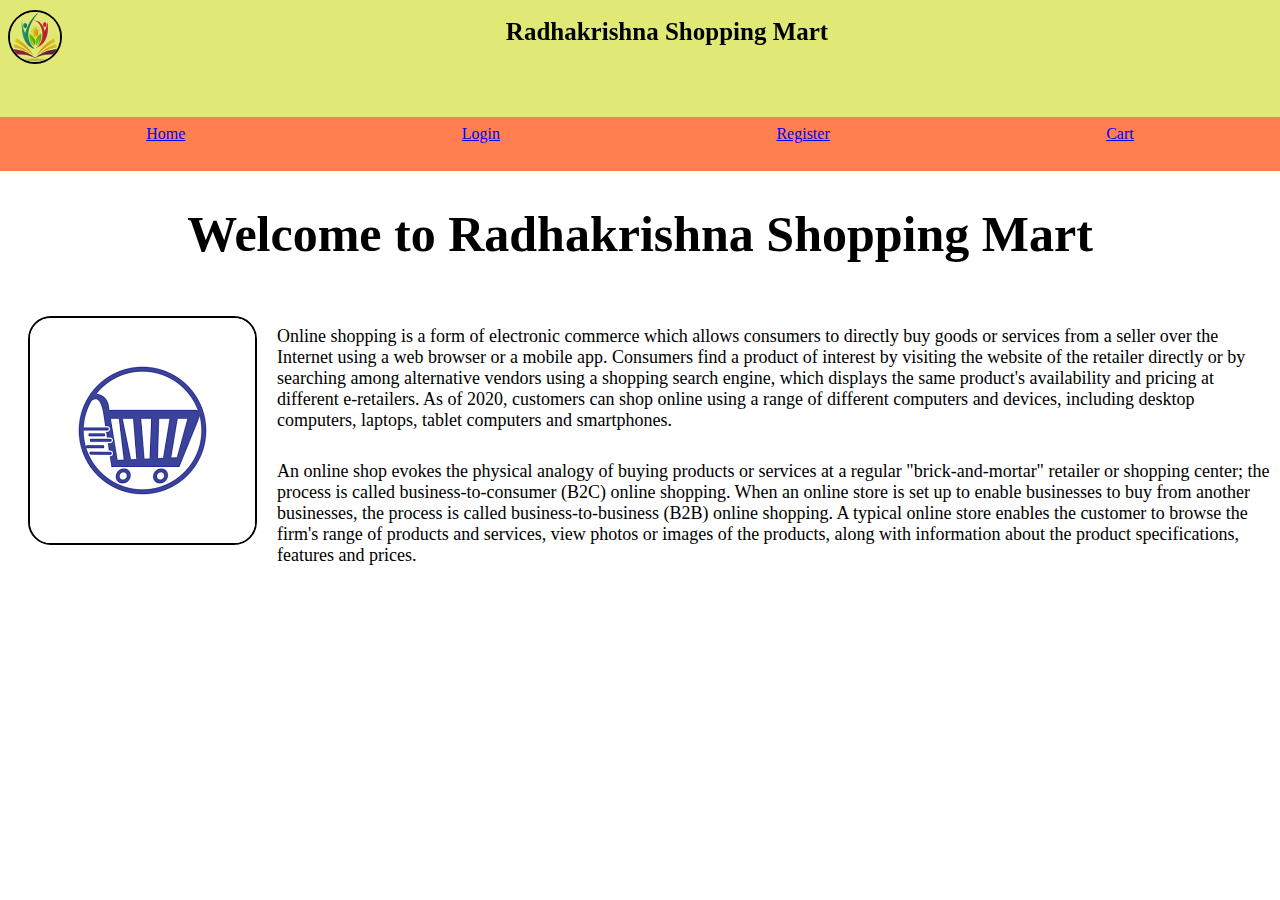
<file: index.html>
<!DOCTYPE html>
<html lang="en">
<head>
    <meta charset="UTF-8">
    <meta http-equiv="X-UA-Compatible" content="IE=edge">
    <meta name="viewport" content="width=device-width, initial-scale=1.0">
    <title>Document</title>
    <frameset rows="13%, 6%, *" frameborder="0">
        <frame src="Logo.html">
        <frame src="Navbar.html">
        <frame name="display" src="Home.html">
    </frameset>
</head>
<body>
    
</body>
</html>
</file>
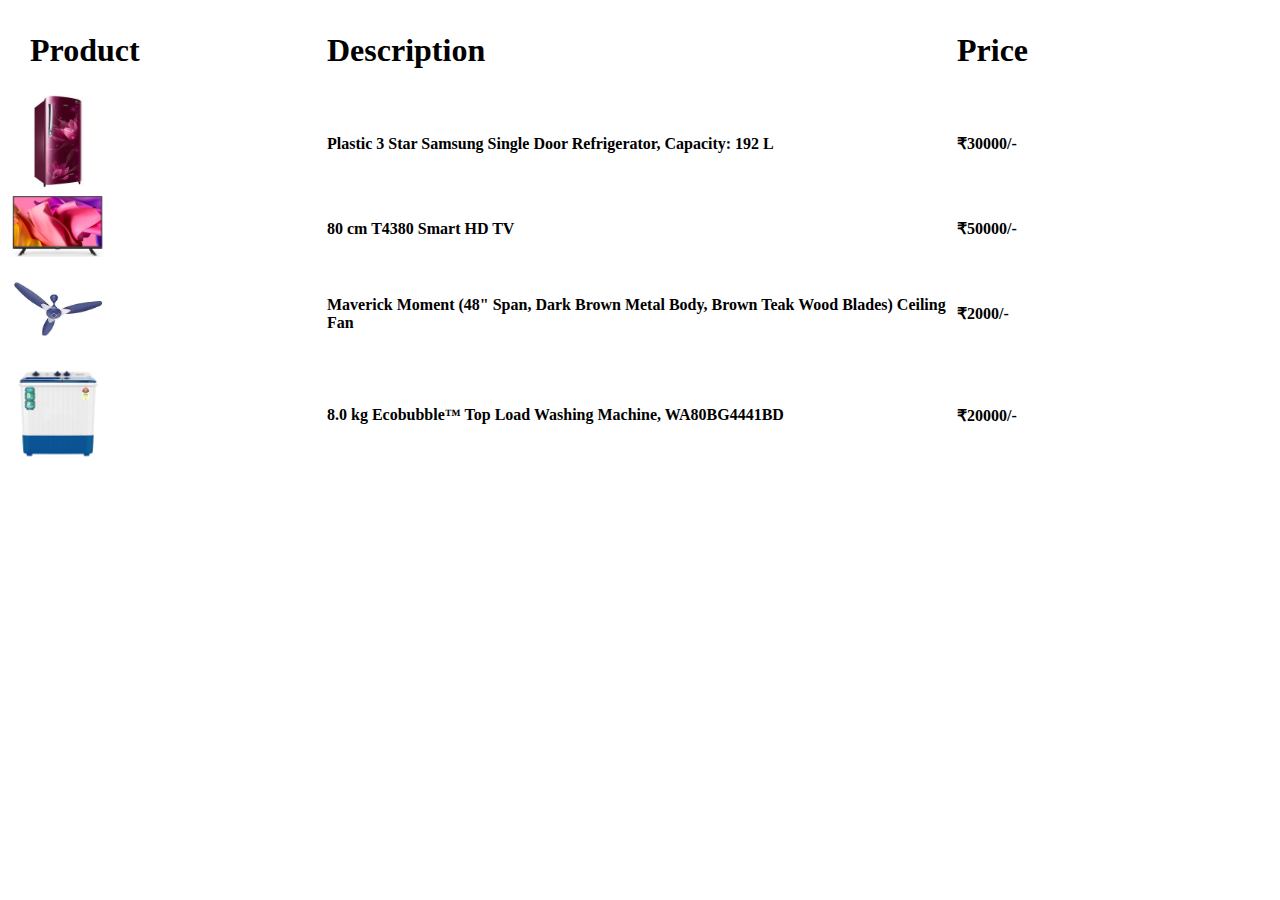
<file: Cart.html>
<!DOCTYPE html>
<html lang="en">
<head>
    <meta charset="UTF-8">
    <meta http-equiv="X-UA-Compatible" content="IE=edge">
    <meta name="viewport" content="width=device-width, initial-scale=1.0">
    <link rel="stylesheet" href="Cart.css">
    <title>Document</title>
</head>
<body>
    <table style="width:100%">
        <tr style="border-bottom:2px solid black;">
            <th style="width:25%;text-align:left;padding-left:20px;"><h1>Product</h1></th>
            <th style="width:50%;text-align:left"><h1>Description</h1></th>
            <th style="width:25%;text-align:left"><h1>Price</h1></th>
        </tr>
        <tr>
            <td>
                <img src="./products/fridge.webp" alt="">
            </td>
            <td>
                <p>Plastic 3 Star Samsung Single Door Refrigerator, Capacity: 192 L</p>
            </td>
            <td>
                <p>₹30000/-</p>
            </td>
        </tr>
        <tr>
            <td>
                <img src="./products/tv.webp" alt="">
            </td>
            <td>
                <p>80 cm T4380 Smart HD TV</p>
            </td>
            <td>
                <p>₹50000/-</p>
            </td>
        </tr>
        <tr>
            <td>
                <img src="./products/fan.webp" alt="">
            </td>
            <td>
                <p>Maverick Moment (48" Span, Dark Brown Metal Body, Brown Teak Wood Blades) Ceiling Fan</p>
            </td>
            <td>
                <p>₹2000/-</p>
            </td>
        </tr>
        <tr>
            <td>
                <img src="./products/washing.webp" alt="">
            </td>
            <td>
                <p>8.0 kg Ecobubble™ Top Load Washing Machine, WA80BG4441BD</p>
            </td>
            <td>
                <p>₹20000/-</p>
            </td>
        </tr>
    </table>
</body>
</html>
</file>
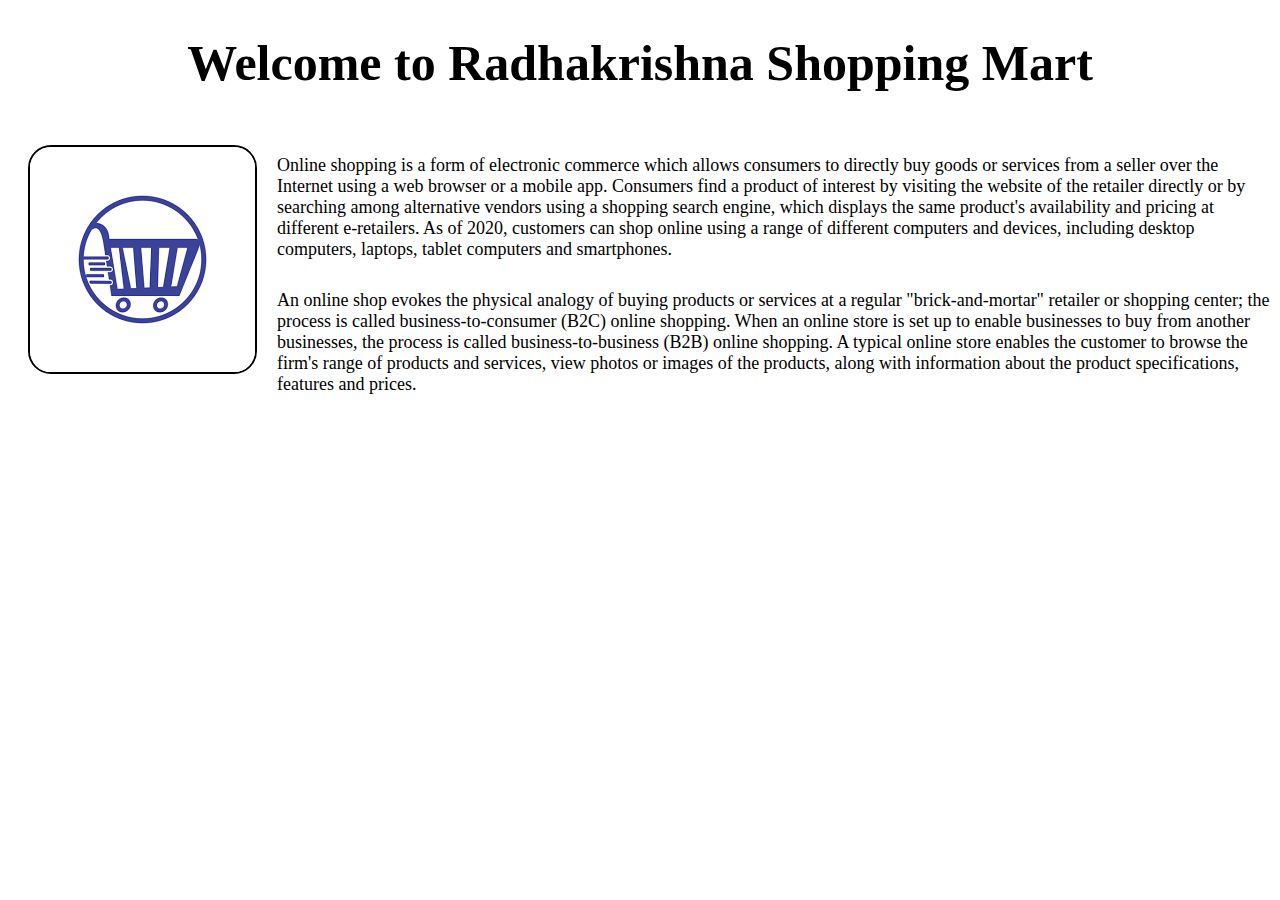
<file: Home.html>
<!DOCTYPE html>
<html lang="en">
<head>
    <meta charset="UTF-8">
    <meta http-equiv="X-UA-Compatible" content="IE=edge">
    <meta name="viewport" content="width=device-width, initial-scale=1.0">
    <link rel="stylesheet" href="Home.css">
    <title>Document</title>
</head>
<body>
    <h1 style="text-align:center;">Welcome to Radhakrishna Shopping Mart</h1>
    <div class="container">
        <div class="imglogo">
            <img src="shoplogo.png" alt="">
        </div>
        <div>
            <p>
                Online shopping is a form of electronic commerce which allows consumers to directly buy goods or services from a seller over the Internet using a web browser or a mobile app. Consumers find a product of interest by visiting the website of the retailer directly or by searching among alternative vendors using a shopping search engine, which displays the same product's availability and pricing at different e-retailers. As of 2020, customers can shop online using a range of different computers and devices, including desktop computers, laptops, tablet computers and smartphones.
            </p>
            <p>
                An online shop evokes the physical analogy of buying products or services at a regular "brick-and-mortar" retailer or shopping center; the process is called business-to-consumer (B2C) online shopping. When an online store is set up to enable businesses to buy from another businesses, the process is called business-to-business (B2B) online shopping. A typical online store enables the customer to browse the firm's range of products and services, view photos or images of the products, along with information about the product specifications, features and prices.
            </p>
        </div>
    </div>
</body>
</html>
</file>
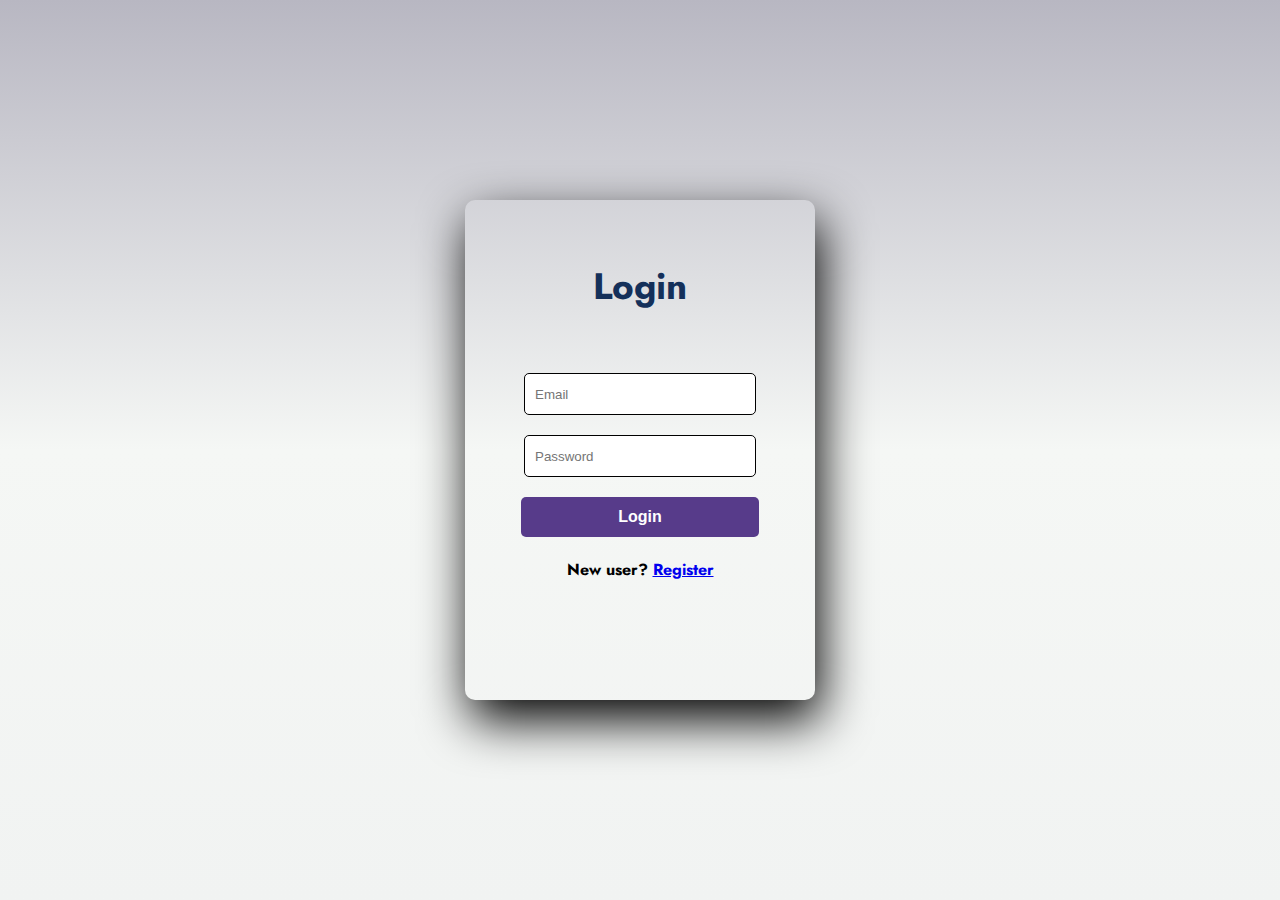
<file: Login.html>
<!DOCTYPE html>
<html>
<head>
	<title>Slide Navbar</title>
	<link rel="stylesheet" href="Login.css">
<link href="https://fonts.googleapis.com/css2?family=Jost:wght@500&display=swap" rel="stylesheet">
</head>
<body>
	<div class="main">  	
		<input type="checkbox" id="chk" aria-hidden="true">

			<div class="signup">
				<form>
					<label for="chk" aria-hidden="true">Login</label>
					<input type="email" name="email" placeholder="Email" required="">
					<input type="password" name="pswd" placeholder="Password" required="">
					<button>Login</button>
                    <h4 style="text-align:center;">New user? <a href="Register.html">Register</a></h4>
				</form>
			</div>

	</div>
</body>
</html>
</file>
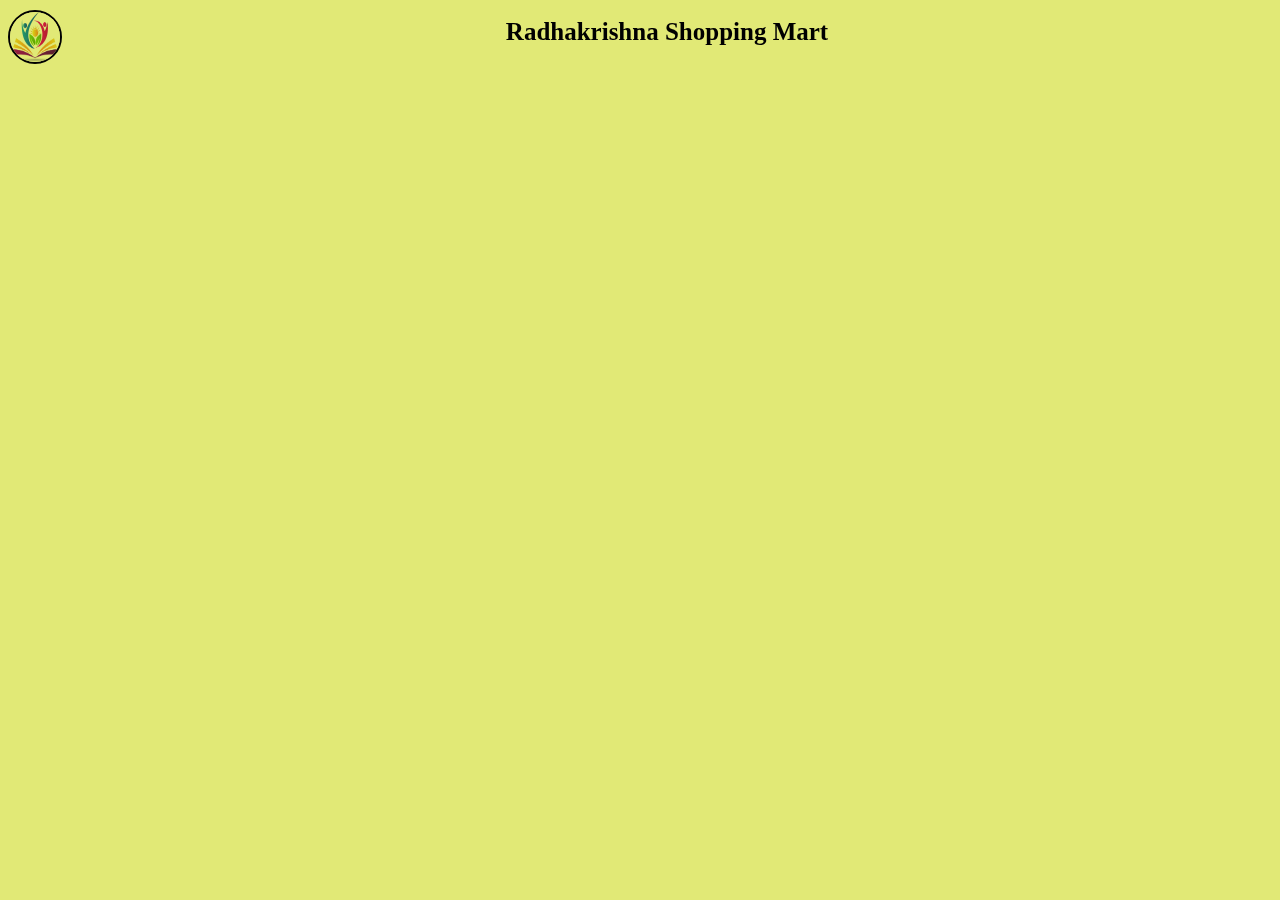
<file: Logo.html>
<!DOCTYPE html>
<html lang="en">
<head>
    <meta charset="UTF-8">
    <meta http-equiv="X-UA-Compatible" content="IE=edge">
    <meta name="viewport" content="width=device-width, initial-scale=1.0">
    <link rel="stylesheet" href="Logo.css">
    <title>Document</title>
</head>
<body class="logo">
    <div class="dir">
        <img src="logo.jpg" alt="">
        <p>Radhakrishna Shopping Mart</p>
        <p></p>
    </div>
    
</body>
</html>
</file>
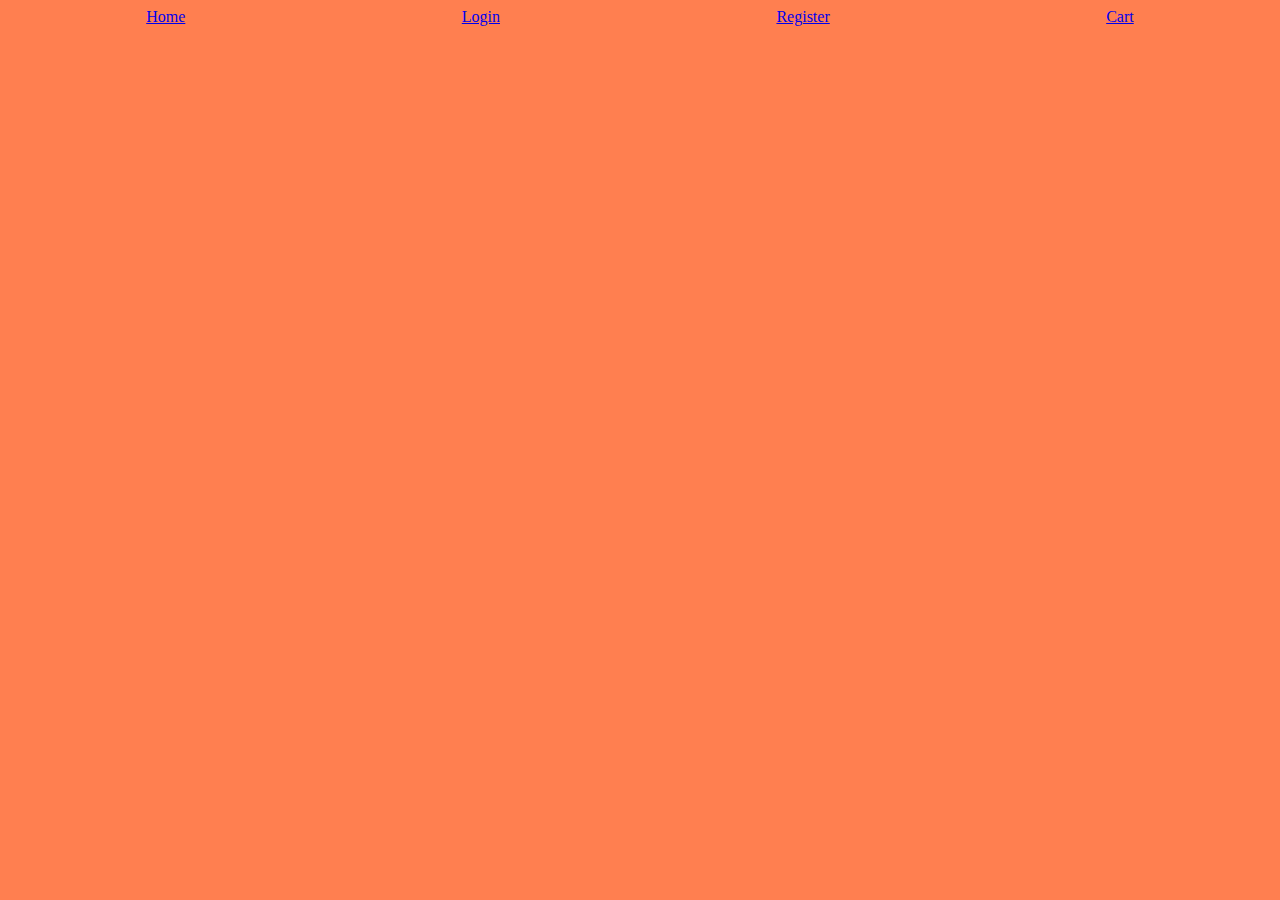
<file: Navbar.html>
<!DOCTYPE html>
<html lang="en">
<head>
    <meta charset="UTF-8">
    <meta http-equiv="X-UA-Compatible" content="IE=edge">
    <meta name="viewport" content="width=device-width, initial-scale=1.0">
    <title>Document</title>
    <style>
        .space{
            display: flex;
            justify-content: space-around;
            background-color: coral;
        }
    </style>
</head>
<body class="space">
    <a href="Home.html" target="display">Home</a>
    <a href="Login.html" target="display">Login</a>
    <a href="Register.html" target="display">Register</a>
    <a href="Cart.html" target="display">Cart</a>
</body>
</html>
</file>
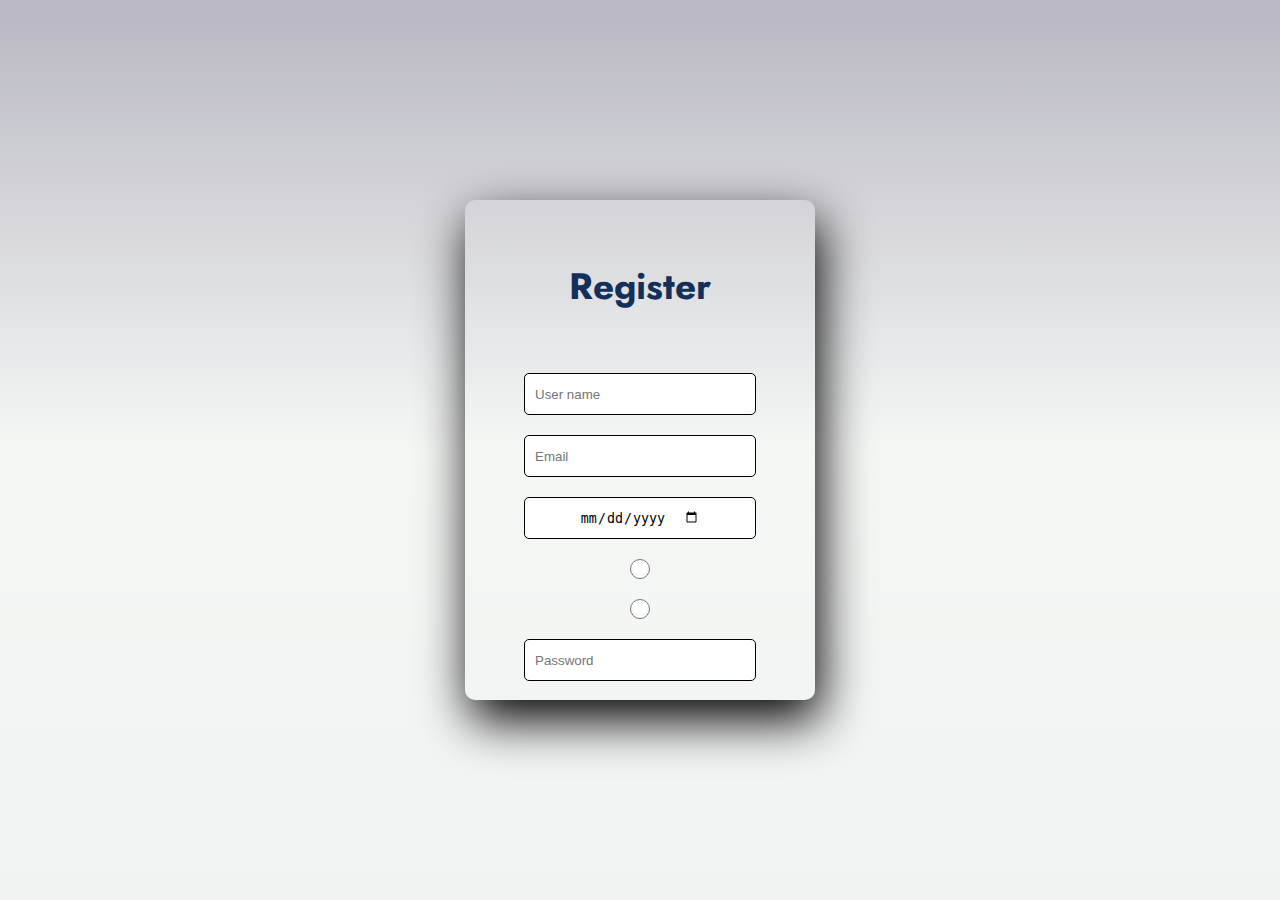
<file: Register.html>
<!DOCTYPE html>
<html>
<head>
	<title>Slide Navbar</title>
	<link rel="stylesheet" href="Login.css">
<link href="https://fonts.googleapis.com/css2?family=Jost:wght@500&display=swap" rel="stylesheet">
</head>
<body>
	<div class="main">  	
		<input type="checkbox" id="chk" aria-hidden="true">

			<div class="signup">
				<form>
					<label for="chk" aria-hidden="true">Register</label>
					<input type="text" name="txt" placeholder="User name" required="">
					<input type="email" name="email" placeholder="Email" required="">
					<div style="display">
						<input type="date" placeholder="DOB"/>
						<input type="radio" name="gender" value="Male">
						<input type="radio" name="gender" value="Female">
					</div>
					<input type="password" name="pswd" placeholder="Password" required="">
					<button>Register</button>
                    <h4 style="text-align:center;">Already Registered? <a href="Login.html">Login</a></h4>
				</form>
			</div>

	</div>
</body>
</html>
</file>
<file: Cart.css>
img{
    width: 30%;
    height: 30%;
}
p{
    font-weight: 600;
}
</file>
<file: Home.css>
.container{
    display: flex;
    margin: auto;
}
.imglogo{
    margin: 20px;
}
img{
    border-radius: 10%;
    border: 2px solid black;
}
p{
    margin-top: 30px;
    font-size: large;
    font-weight: 500;
}
h1{
    font-size: 50px;
    font-weight: 600;
}
</file>
<file: Login.css>
body{
	margin: 0;
	padding: 0;
	display: flex;
	justify-content: center;
	align-items: center;
	min-height: 100vh;
	font-family: 'Jost', sans-serif;
	background: linear-gradient(to bottom, #b8b7c2, #f5f7f5, #f1f3f2);
}
.main{
	width: 350px;
	height: 500px;
	background: red;
	overflow: hidden;
	background: url("https://doc-08-2c-docs.googleusercontent.com/docs/securesc/68c90smiglihng9534mvqmq1946dmis5/fo0picsp1nhiucmc0l25s29respgpr4j/1631524275000/03522360960922298374/03522360960922298374/1Sx0jhdpEpnNIydS4rnN4kHSJtU1EyWka?e=view&authuser=0&nonce=gcrocepgbb17m&user=03522360960922298374&hash=tfhgbs86ka6divo3llbvp93mg4csvb38") no-repeat center/ cover;
	border-radius: 10px;
	box-shadow: 5px 20px 50px #000;
}
#chk{
	display: none;
}
.signup{
	position: relative;
	width:100%;
	height: 100%;
}
label{
	color: rgb(20, 48, 90);
	font-size: 2.3em;
	justify-content: center;
	display: flex;
	margin: 60px;
	font-weight: bold;
	cursor: pointer;
	transition: .5s ease-in-out;
}
input{
	width: 60%;
	height: 20px;
	background: #ffff;
	justify-content: center;
	display: flex;
	margin: 20px auto;
	padding: 10px;
	border: 1px solid black;
	outline: none;
	border-radius: 5px;
}
button{
	width: 68%;
	height: 40px;
	margin: 10px auto;
	justify-content: center;
	display: block;
	color: #fff;
	background: #573b8a;
	font-size: 1em;
	font-weight: bold;
	margin-top: 20px;
	outline: none;
	border: none;
	border-radius: 5px;
	transition: .2s ease-in;
	cursor: pointer;
}
button:hover{
	background: #6d44b8;
}
.login{
	height: 460px;
	background: #eee;
	border-radius: 60% / 10%;
	transform: translateY(-180px);
	transition: .8s ease-in-out;
}
.login label{
	color: #573b8a;
	transform: scale(.6);
}

#chk:checked ~ .login{
	transform: translateY(-500px);
}
#chk:checked ~ .login label{
	transform: scale(1);	
}
#chk:checked ~ .signup label{
	transform: scale(.6);
}
</file>
<file: Logo.css>
.logo{
    background-color: #e1e976;
}

p{
    font-family: 'Times New Roman', Times, serif;
    text-align: center;
    font-size: 25px;
    font-weight: 600;
    margin-top: 10px;
}

.dir{
    display: flex;
    justify-content: space-between;
}

img{
    max-width: 50px;
    max-height: 50px;
    mix-blend-mode: multiply;
    filter: contrast(1);
    border: 2px solid black;
    border-radius: 50%;
    margin-top: 2px;
}
</file>
